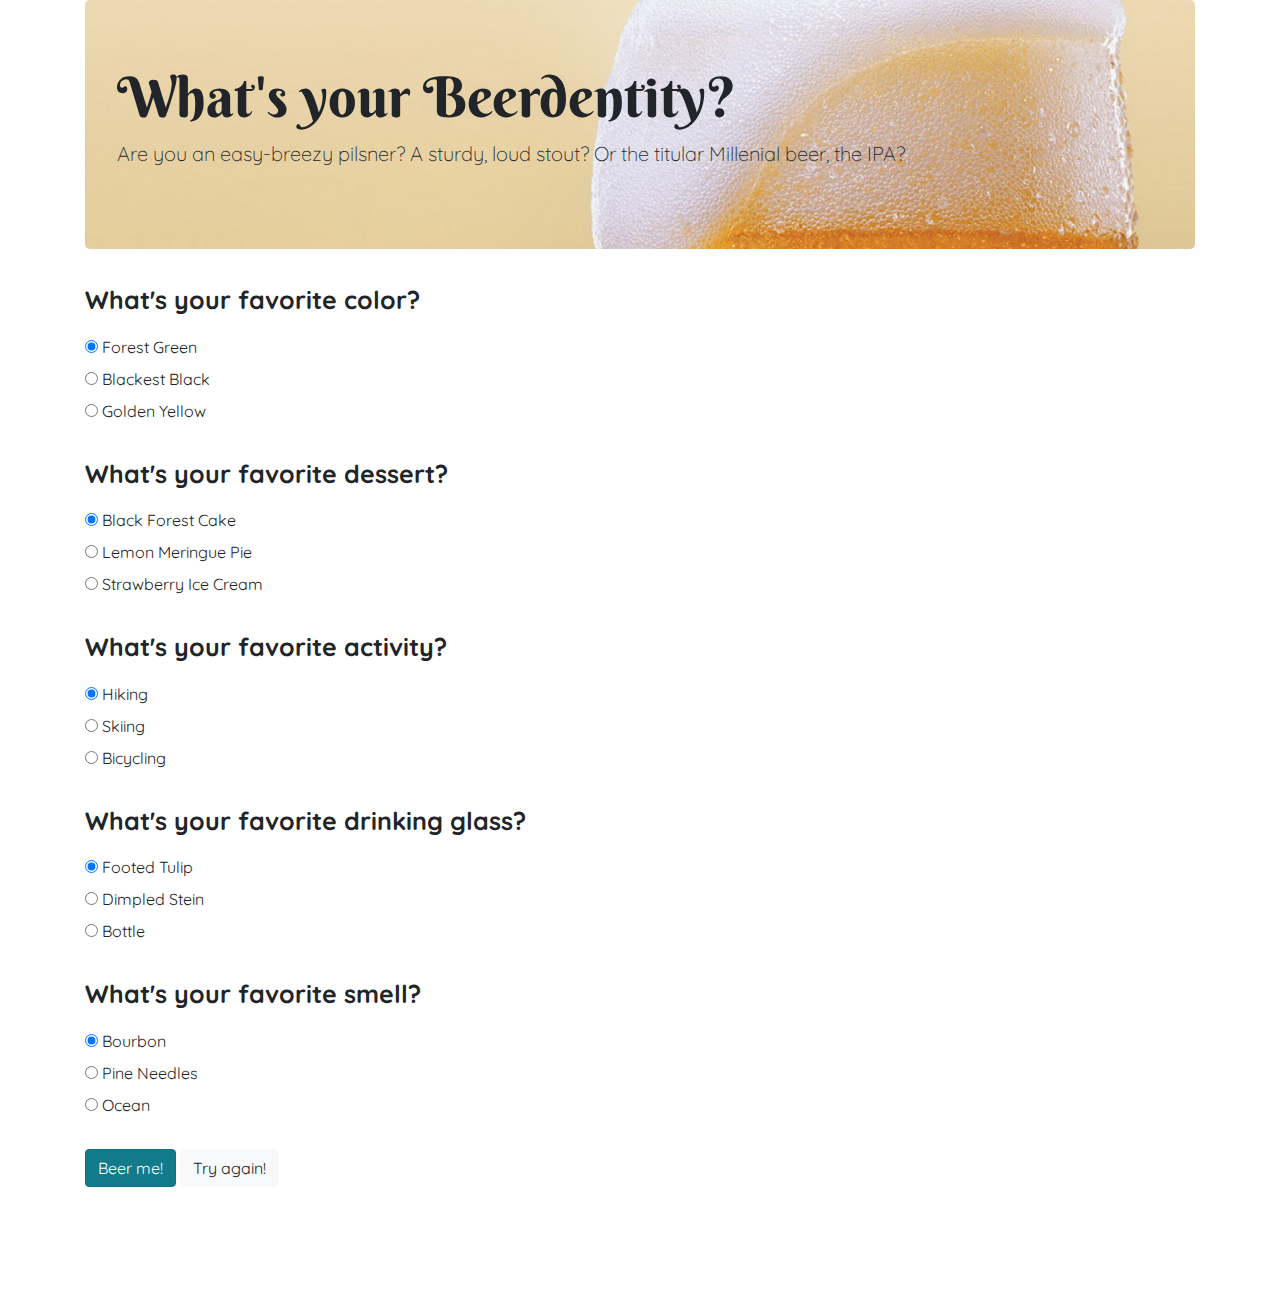
<file: index.html>
<!DOCTYPE html>
<html>
  <head>
    <link href="css/bootstrap.css" rel="stylesheet" style="text/css">
    <link href="css/styles.css" rel="stylesheet" type="text/css">
	<link href="https://fonts.googleapis.com/css?family=Berkshire+Swash|Quicksand" rel="stylesheet">
    <script src="js/jquery-3.3.1.js"></script>
    <script src="js/scripts.js"></script>
    <title>Mmmmmmm. Beer.</title>
  </head>
  <body>
    <div class="container">
      <div class="jumbotron">
        <h1 class="display-4">What's your Beerdentity?</h1>
        <p class="lead">Are you an easy-breezy pilsner? A sturdy, loud stout? Or the titular Millenial beer, the IPA?</p>
      </div>
      <div id="blanks">
        <form id="favoriteColor">
          <p class="question">What's your favorite color?</p>
          <div class="radio-test">
            <div class="radio">
              <label>
                <input type="radio" name="color" value="3" checked>
                Forest Green
              </label>
            </div>
            <div class="radio">
              <label>
                <input type="radio" name="color" value="5">
                Blackest Black
              </label>
            </div>
            <div class="radio">
              <label>
                <input type="radio" name="color" value="1">
                Golden Yellow
              </label>
            </div>
          </div>

          <br>

            <p class="question">What's your favorite dessert?</p>
            <div class="radio-test">
              <div class="radio">
                <label>
                  <input type="radio" name="dessert" value="5" checked>
                  Black Forest Cake
                </label>
              </div>
              <div class="radio">
                <label>
                  <input type="radio" name="dessert" value="3">
                  Lemon Meringue Pie
                </label>
              </div>
              <div class="radio">
                <label>
                  <input type="radio" name="dessert" value="1">
                  Strawberry Ice Cream
                </label>
              </div>
            </div>

            <br>

			  <p class="question">What's your favorite activity?</p>
			  <div class="radio-test">
				<div class="radio">
				  <label>
					<input type="radio" name="activity" value="3" checked>
					Hiking
				  </label>
				</div>
				<div class="radio">
				  <label>
					<input type="radio" name="activity" value="5">
					Skiing
				  </label>
				</div>
				<div class="radio">
				  <label>
					<input type="radio" name="activity" value="1">
					Bicycling
				  </label>
				</div>
			  </div>

            <br>

                <p class="question">What's your favorite drinking glass?</p>
                <div class="radio-test">
                  <div class="radio">
                    <label>
                      <input type="radio" name="glass" value="5" checked>
                      Footed Tulip
                    </label>
                  </div>
                  <div class="radio">
                    <label>
                      <input type="radio" name="glass" value="1">
                      Dimpled Stein
                    </label>
                  </div>
                  <div class="radio">
                    <label>
                      <input type="radio" name="glass" value="3">
                      Bottle
                    </label>
                  </div>
                </div>

                <br>

                  <p class="question">What's your favorite smell?</p>
                  <div class="radio-test">
                    <div class="radio">
                      <label>
                        <input type="radio" name="smell" value="5" checked>
                        Bourbon
                      </label>
                    </div>
                    <div class="radio">
                      <label>
                        <input type="radio" name="smell" value="3">
                        Pine Needles
                      </label>
                    </div>
                    <div class="radio">
                      <label>
                        <input type="radio" name="smell" value="1">
                        Ocean
                      </label>
                    </div>
                  </div>
				  <br>
                  <button type="submit" class="btn btn-info active">Beer me!</button>
				  <button type="reset" class="btn btn-light" id="reset">Try again!</button>
				  
        </form>
                  <br>
          

      </div><br>

      <div id="outputBeer">
        <h2><span id="resultBeer"></span></h2>
		<img id="pilsner" src="img/pilsner.jpg" alt="A photo of a pilsner">
		<img id="stout" src="img/stout.jpg" alt="A photo of a stout">
		<img id="ipa" src="img/ipa.jpg" alt="A photo of an ipa">
        <br><br>


      </div>

    </div>
  </body>
</html>
</file>
<file: css/styles.css>
html, body {
	overflow-x: hidden;
}

img {
	display: none;
	width: 50%;
	float: left;
}

.lead {
	font-family: 'Quicksand', sans-serif;
}

.jumbotron {
	background-image: url('../img/beer-background.jpg');
	background-position: center;
	background-repeat: no-repeat;
	background-size: cover;
	font-family: 'Berkshire Swash', cursive;	
}

.container {
	font-family: 'Quicksand', sans-serif;
}

.question {
	font-weight: bold;
	font-size: 25px;
}

#outputBeer {
	display: inline-block;
}

#resultBeer {
	font-family: 'Berkshire Swash', cursive;
	
}
</file>
